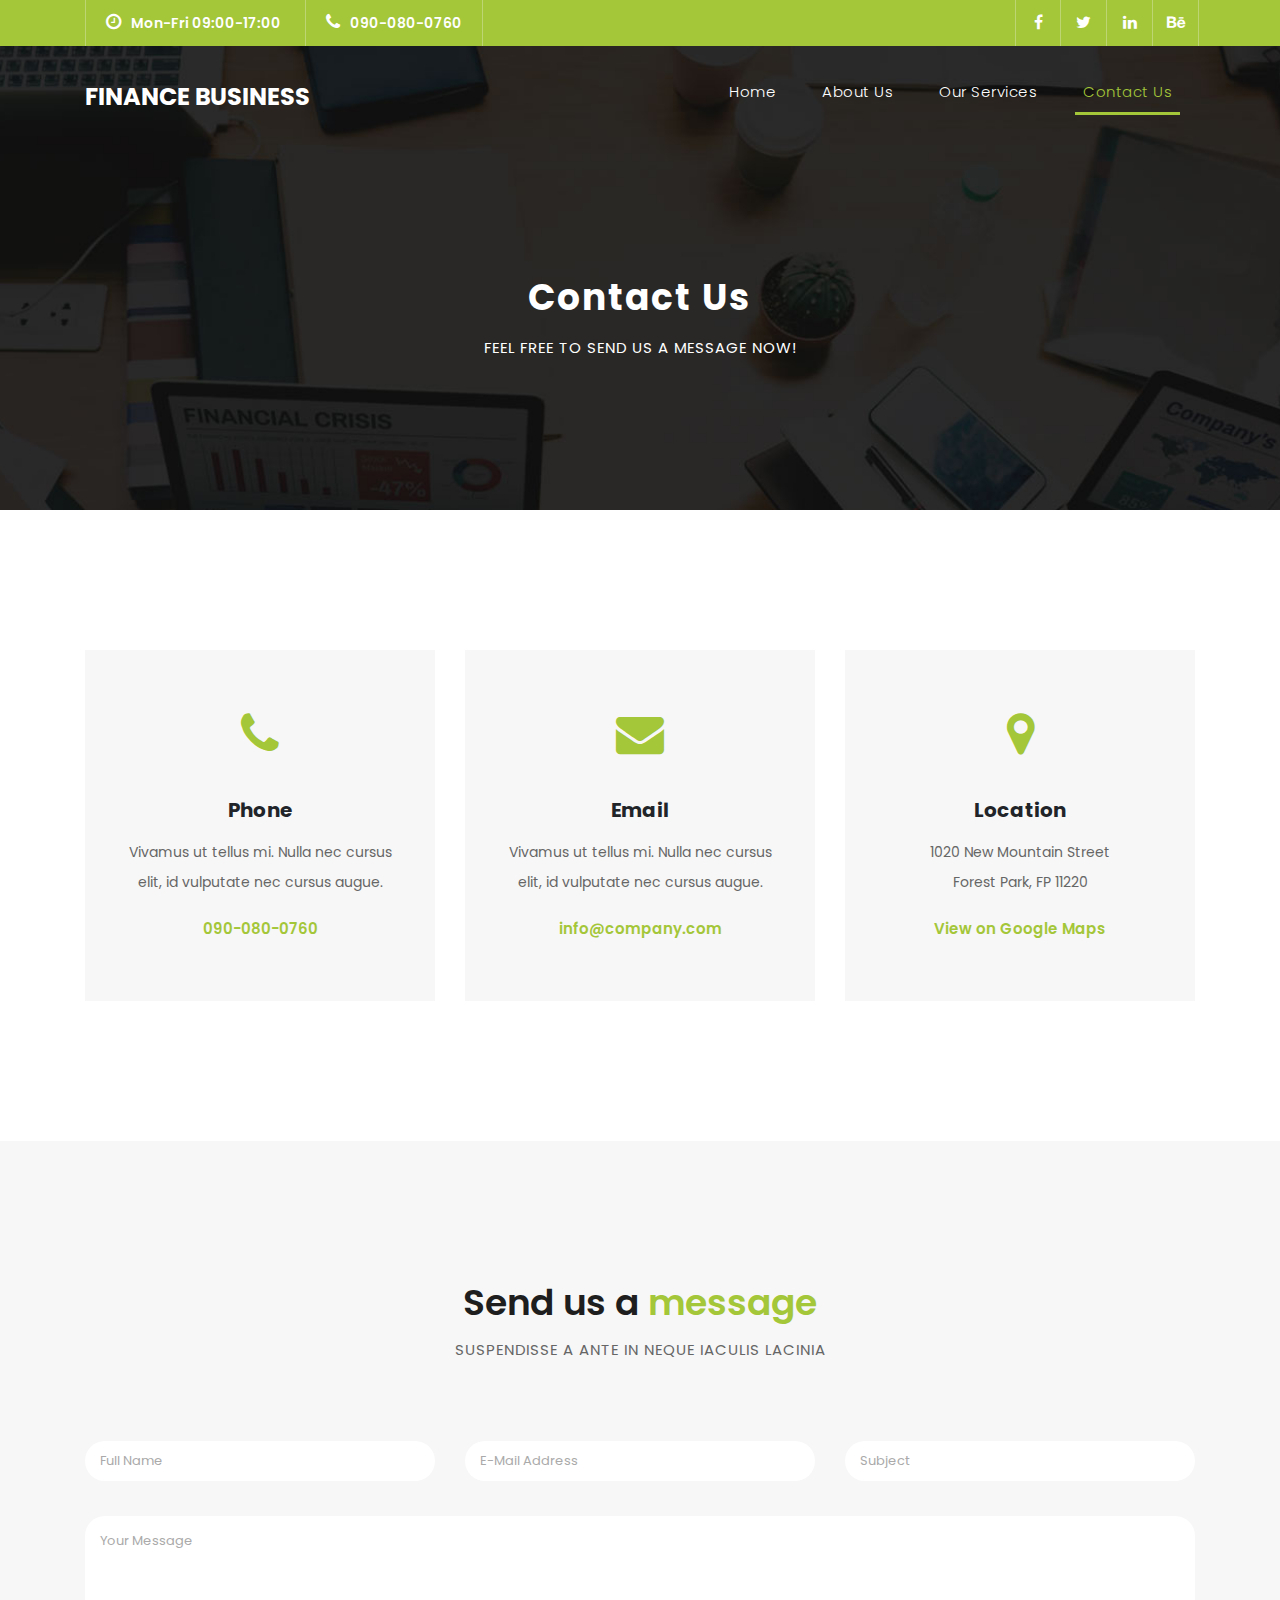
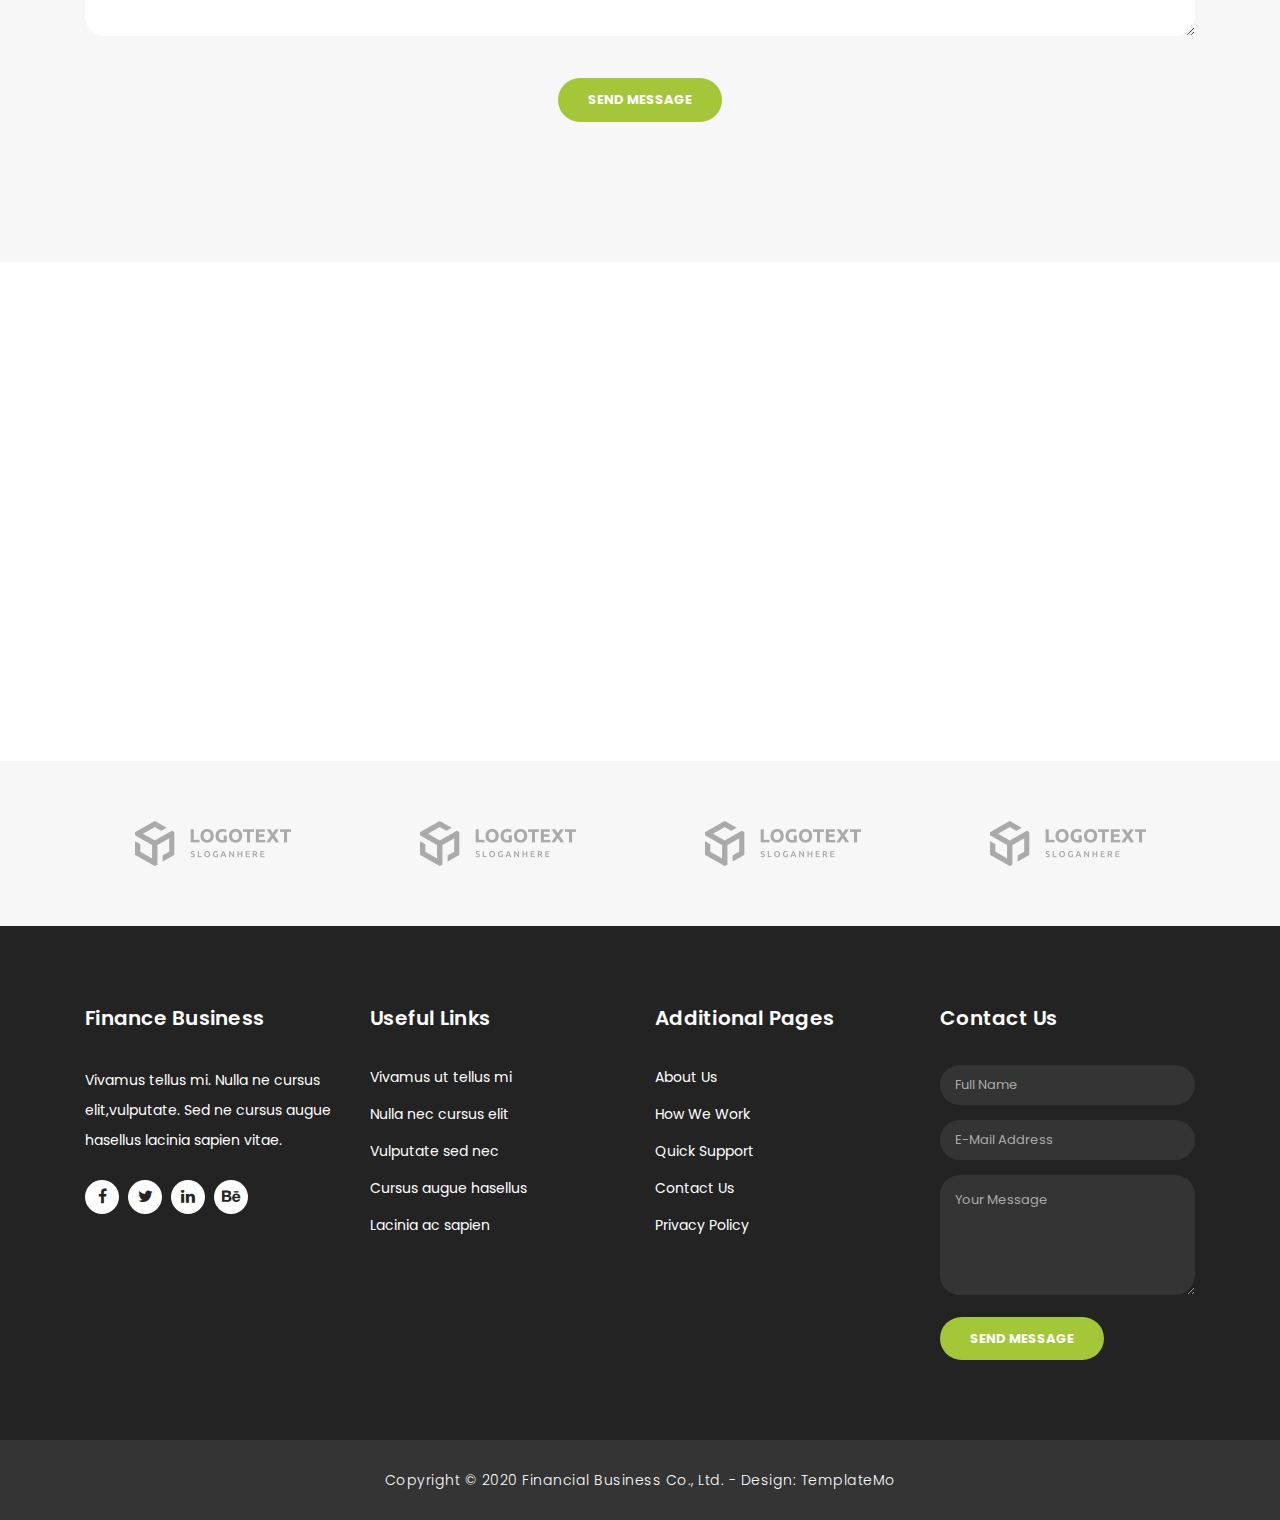
<file: contact.html>
<!DOCTYPE html>
<html lang="en">

  <head>

    <meta charset="utf-8">
    <meta name="viewport" content="width=device-width, initial-scale=1, shrink-to-fit=no">
    <meta name="description" content="">
    <meta name="author" content="TemplateMo">
    <link href="https://fonts.googleapis.com/css?family=Poppins:100,200,300,400,500,600,700,800,900&display=swap" rel="stylesheet">

    <title>Finance Business - Contact Page</title>

    <!-- Bootstrap core CSS -->
    <link href="vendor/bootstrap/css/bootstrap.min.css" rel="stylesheet">

    <!-- Additional CSS Files -->
    <link rel="stylesheet" href="assets/css/fontawesome.css">
    <link rel="stylesheet" href="assets/css/templatemo-finance-business.css">
    <link rel="stylesheet" href="assets/css/owl.css">
<!--

Finance Business TemplateMo

https://templatemo.com/tm-545-finance-business

-->
  </head>

  <body>

    <!-- ***** Preloader Start ***** -->
    <div id="preloader">
        <div class="jumper">
            <div></div>
            <div></div>
            <div></div>
        </div>
    </div>  
    <!-- ***** Preloader End ***** -->

    <!-- Header -->
    <div class="sub-header">
      <div class="container">
        <div class="row">
          <div class="col-md-8 col-xs-12">
            <ul class="left-info">
              <li><a href="#"><i class="fa fa-clock-o"></i>Mon-Fri 09:00-17:00</a></li>
              <li><a href="#"><i class="fa fa-phone"></i>090-080-0760</a></li>
            </ul>
          </div>
          <div class="col-md-4">
            <ul class="right-icons">
              <li><a href="#"><i class="fa fa-facebook"></i></a></li>
              <li><a href="#"><i class="fa fa-twitter"></i></a></li>
              <li><a href="#"><i class="fa fa-linkedin"></i></a></li>
              <li><a href="#"><i class="fa fa-behance"></i></a></li>
            </ul>
          </div>
        </div>
      </div>
    </div>
    
    <header class="">
      <nav class="navbar navbar-expand-lg">
        <div class="container">
          <a class="navbar-brand" href="index.html"><h2>Finance Business</h2></a>
          <button class="navbar-toggler" type="button" data-toggle="collapse" data-target="#navbarResponsive" aria-controls="navbarResponsive" aria-expanded="false" aria-label="Toggle navigation">
            <span class="navbar-toggler-icon"></span>
          </button>
          <div class="collapse navbar-collapse" id="navbarResponsive">
            <ul class="navbar-nav ml-auto">
              <li class="nav-item">
                <a class="nav-link" href="index.html">Home
                  <span class="sr-only">(current)</span>
                </a>
              </li>
              <li class="nav-item">
                <a class="nav-link" href="about.html">About Us</a>
              </li>
              <li class="nav-item">
                <a class="nav-link" href="services.html">Our Services</a>
              </li>
              <li class="nav-item active">
                <a class="nav-link" href="contact.html">Contact Us</a>
              </li>
            </ul>
          </div>
        </div>
      </nav>
    </header>

    <!-- Page Content -->
    <div class="page-heading header-text">
      <div class="container">
        <div class="row">
          <div class="col-md-12">
            <h1>Contact Us</h1>
            <span>feel free to send us a message now!</span>
          </div>
        </div>
      </div>
    </div>

    <div class="contact-information">
      <div class="container">
        <div class="row">
          <div class="col-md-4">
            <div class="contact-item">
              <i class="fa fa-phone"></i>
              <h4>Phone</h4>
              <p>Vivamus ut tellus mi. Nulla nec cursus elit, id vulputate nec cursus augue.</p>
              <a href="#">090-080-0760</a>
            </div>
          </div>
          <div class="col-md-4">
            <div class="contact-item">
              <i class="fa fa-envelope"></i>
              <h4>Email</h4>
              <p>Vivamus ut tellus mi. Nulla nec cursus elit, id vulputate nec cursus augue.</p>
              <a href="#">info@company.com</a>
            </div>
          </div>
          <div class="col-md-4">
            <div class="contact-item">
              <i class="fa fa-map-marker"></i>
              <h4>Location</h4>
              <p>1020 New Mountain Street<br>Forest Park, FP 11220</p>
              <a href="#">View on Google Maps</a>
            </div>
          </div>
        </div>
      </div>
    </div>

    <div class="callback-form contact-us">
      <div class="container">
        <div class="row">
          <div class="col-md-12">
            <div class="section-heading">
              <h2>Send us a <em>message</em></h2>
              <span>Suspendisse a ante in neque iaculis lacinia</span>
            </div>
          </div>
          <div class="col-md-12">
            <div class="contact-form">
              <form id="contact" action="" method="get">
                <div class="row">
                  <div class="col-lg-4 col-md-12 col-sm-12">
                    <fieldset>
                      <input name="name" type="text" class="form-control" id="name" placeholder="Full Name" required="">
                    </fieldset>
                  </div>
                  <div class="col-lg-4 col-md-12 col-sm-12">
                    <fieldset>
                      <input name="email" type="text" class="form-control" id="email" pattern="[^ @]*@[^ @]*" placeholder="E-Mail Address" required="">
                    </fieldset>
                  </div>
                  <div class="col-lg-4 col-md-12 col-sm-12">
                    <fieldset>
                      <input name="subject" type="text" class="form-control" id="subject" placeholder="Subject" required="">
                    </fieldset>
                  </div>
                  <div class="col-lg-12">
                    <fieldset>
                      <textarea name="message" rows="6" class="form-control" id="message" placeholder="Your Message" required=""></textarea>
                    </fieldset>
                  </div>
                  <div class="col-lg-12">
                    <fieldset>
                      <button type="submit" id="form-submit" class="filled-button">Send Message</button>
                    </fieldset>
                  </div>
                </div>
              </form>
            </div>
          </div>
        </div>
      </div>
    </div>

    <div id="map">
<!-- How to change your own map point
	1. Go to Google Maps
	2. Click on your location point
	3. Click "Share" and choose "Embed map" tab
	4. Copy only URL and paste it within the src="" field below
-->
      <iframe src="https://maps.google.com/maps?q=Av.+Lúcio+Costa,+Rio+de+Janeiro+-+RJ,+Brazil&t=&z=13&ie=UTF8&iwloc=&output=embed" width="100%" height="500px" frameborder="0" style="border:0" allowfullscreen></iframe>
    </div>

    <div class="partners contact-partners">
      <div class="container">
        <div class="row">
          <div class="col-md-12">
            <div class="owl-partners owl-carousel">
              <div class="partner-item">
                <img src="assets/images/client-01.png" alt="">
              </div>
            </div>
          </div>
        </div>
      </div>
    </div>


    <!-- Footer Starts Here -->
    <footer>
      <div class="container">
        <div class="row">
          <div class="col-md-3 footer-item">
            <h4>Finance Business</h4>
            <p>Vivamus tellus mi. Nulla ne cursus elit,vulputate. Sed ne cursus augue hasellus lacinia sapien vitae.</p>
            <ul class="social-icons">
              <li><a rel="nofollow" href="https://fb.com/templatemo" target="_blank"><i class="fa fa-facebook"></i></a></li>
              <li><a href="#"><i class="fa fa-twitter"></i></a></li>
              <li><a href="#"><i class="fa fa-linkedin"></i></a></li>
              <li><a href="#"><i class="fa fa-behance"></i></a></li>
            </ul>
          </div>
          <div class="col-md-3 footer-item">
            <h4>Useful Links</h4>
            <ul class="menu-list">
              <li><a href="#">Vivamus ut tellus mi</a></li>
              <li><a href="#">Nulla nec cursus elit</a></li>
              <li><a href="#">Vulputate sed nec</a></li>
              <li><a href="#">Cursus augue hasellus</a></li>
              <li><a href="#">Lacinia ac sapien</a></li>
            </ul>
          </div>
          <div class="col-md-3 footer-item">
            <h4>Additional Pages</h4>
            <ul class="menu-list">
              <li><a href="#">About Us</a></li>
              <li><a href="#">How We Work</a></li>
              <li><a href="#">Quick Support</a></li>
              <li><a href="#">Contact Us</a></li>
              <li><a href="#">Privacy Policy</a></li>
            </ul>
          </div>
          <div class="col-md-3 footer-item last-item">
            <h4>Contact Us</h4>
            <div class="contact-form">
              <form id="contact footer-contact" action="" method="post">
                <div class="row">
                  <div class="col-lg-12 col-md-12 col-sm-12">
                    <fieldset>
                      <input name="name" type="text" class="form-control" id="name" placeholder="Full Name" required="">
                    </fieldset>
                  </div>
                  <div class="col-lg-12 col-md-12 col-sm-12">
                    <fieldset>
                      <input name="email" type="text" class="form-control" id="email" pattern="[^ @]*@[^ @]*" placeholder="E-Mail Address" required="">
                    </fieldset>
                  </div>
                  <div class="col-lg-12">
                    <fieldset>
                      <textarea name="message" rows="6" class="form-control" id="message" placeholder="Your Message" required=""></textarea>
                    </fieldset>
                  </div>
                  <div class="col-lg-12">
                    <fieldset>
                      <button type="submit" id="form-submit" class="filled-button">Send Message</button>
                    </fieldset>
                  </div>
                </div>
              </form>
            </div>
          </div>
        </div>
      </div>
    </footer>
    
    <div class="sub-footer">
      <div class="container">
        <div class="row">
          <div class="col-md-12">
            <p>Copyright &copy; 2020 Financial Business Co., Ltd.
            
            - Design: <a rel="nofollow noopener" href="https://templatemo.com" target="_blank">TemplateMo</a></p>
          </div>
        </div>
      </div>
    </div>

    <!-- Bootstrap core JavaScript -->
    <script src="vendor/jquery/jquery.min.js"></script>
    <script src="vendor/bootstrap/js/bootstrap.bundle.min.js"></script>

    <!-- Additional Scripts -->
    <script src="assets/js/custom.js"></script>
    <script src="assets/js/owl.js"></script>
    <script src="assets/js/slick.js"></script>
    <script src="assets/js/accordions.js"></script>

    <script language = "text/Javascript"> 
      cleared[0] = cleared[1] = cleared[2] = 0; //set a cleared flag for each field
      function clearField(t){                   //declaring the array outside of the
      if(! cleared[t.id]){                      // function makes it static and global
          cleared[t.id] = 1;  // you could use true and false, but that's more typing
          t.value='';         // with more chance of typos
          t.style.color='#fff';
          }
      }
    </script>

  </body>
</html>
</file>
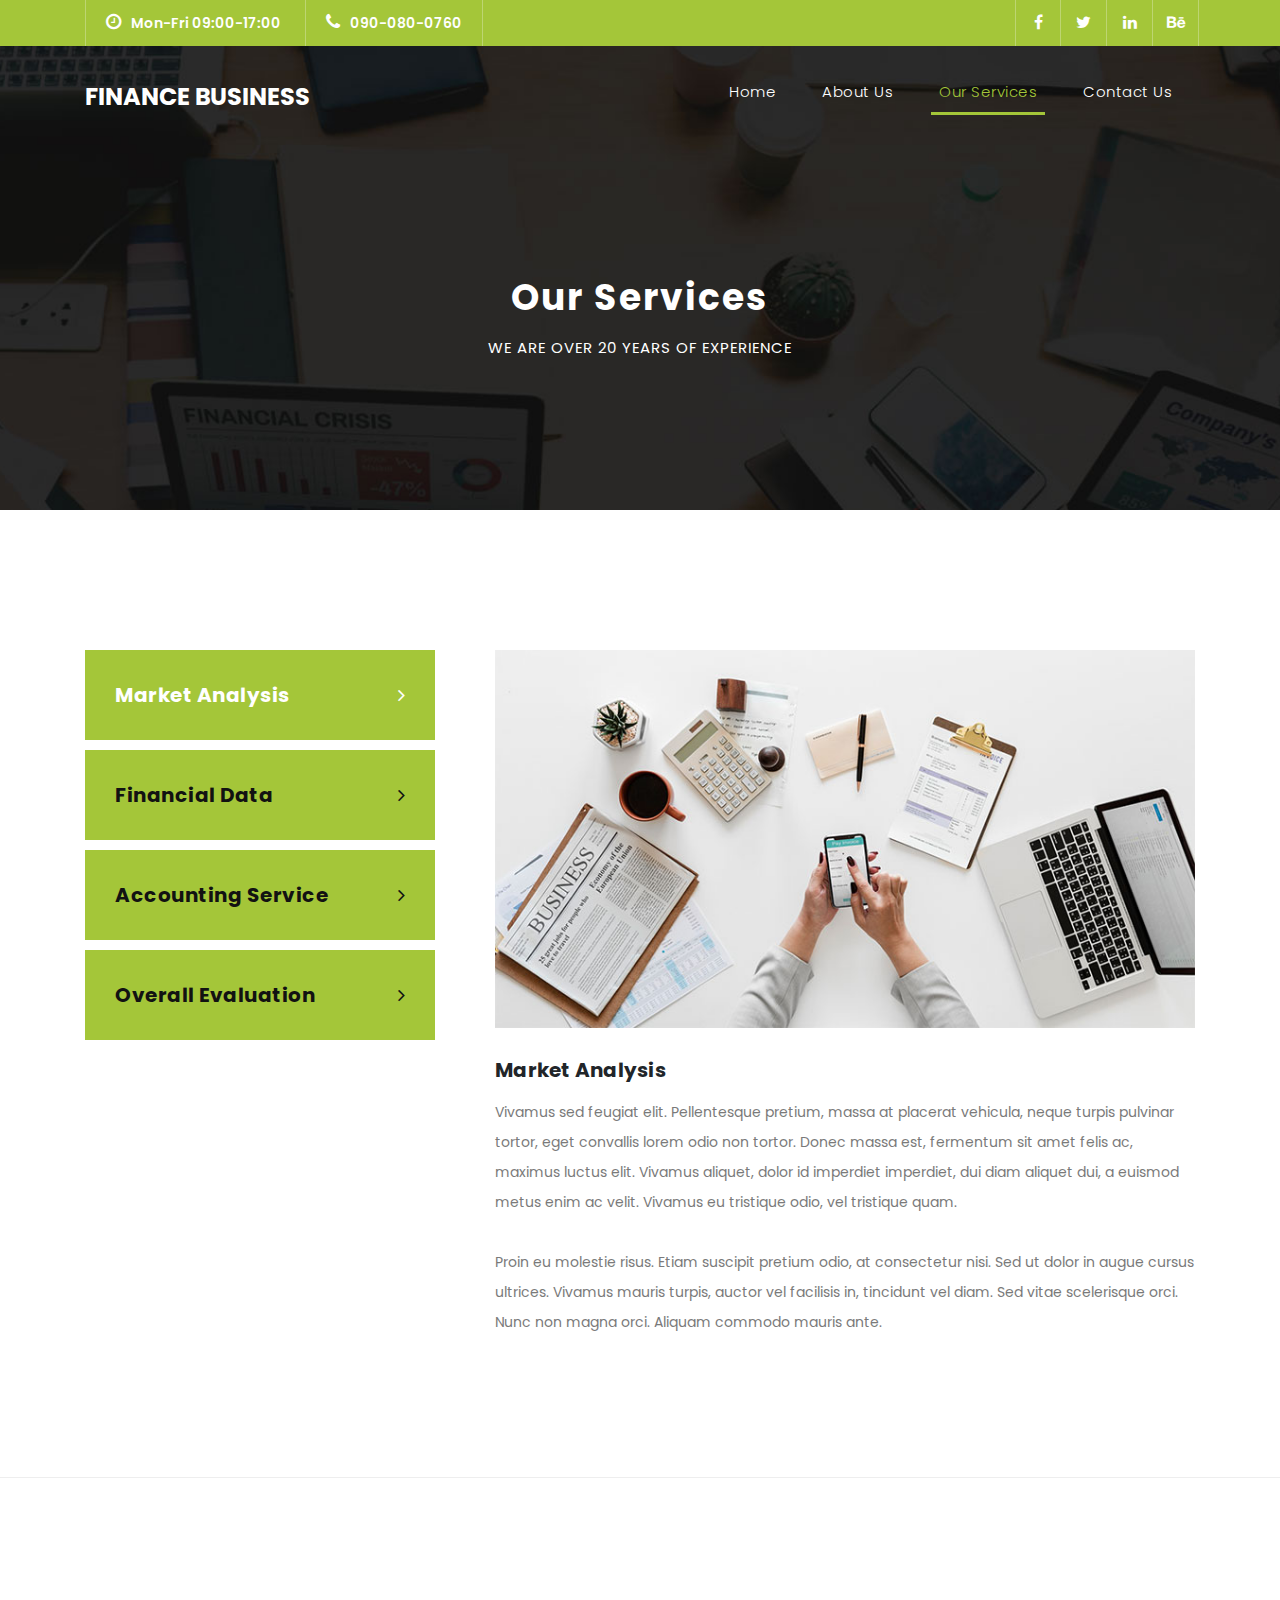
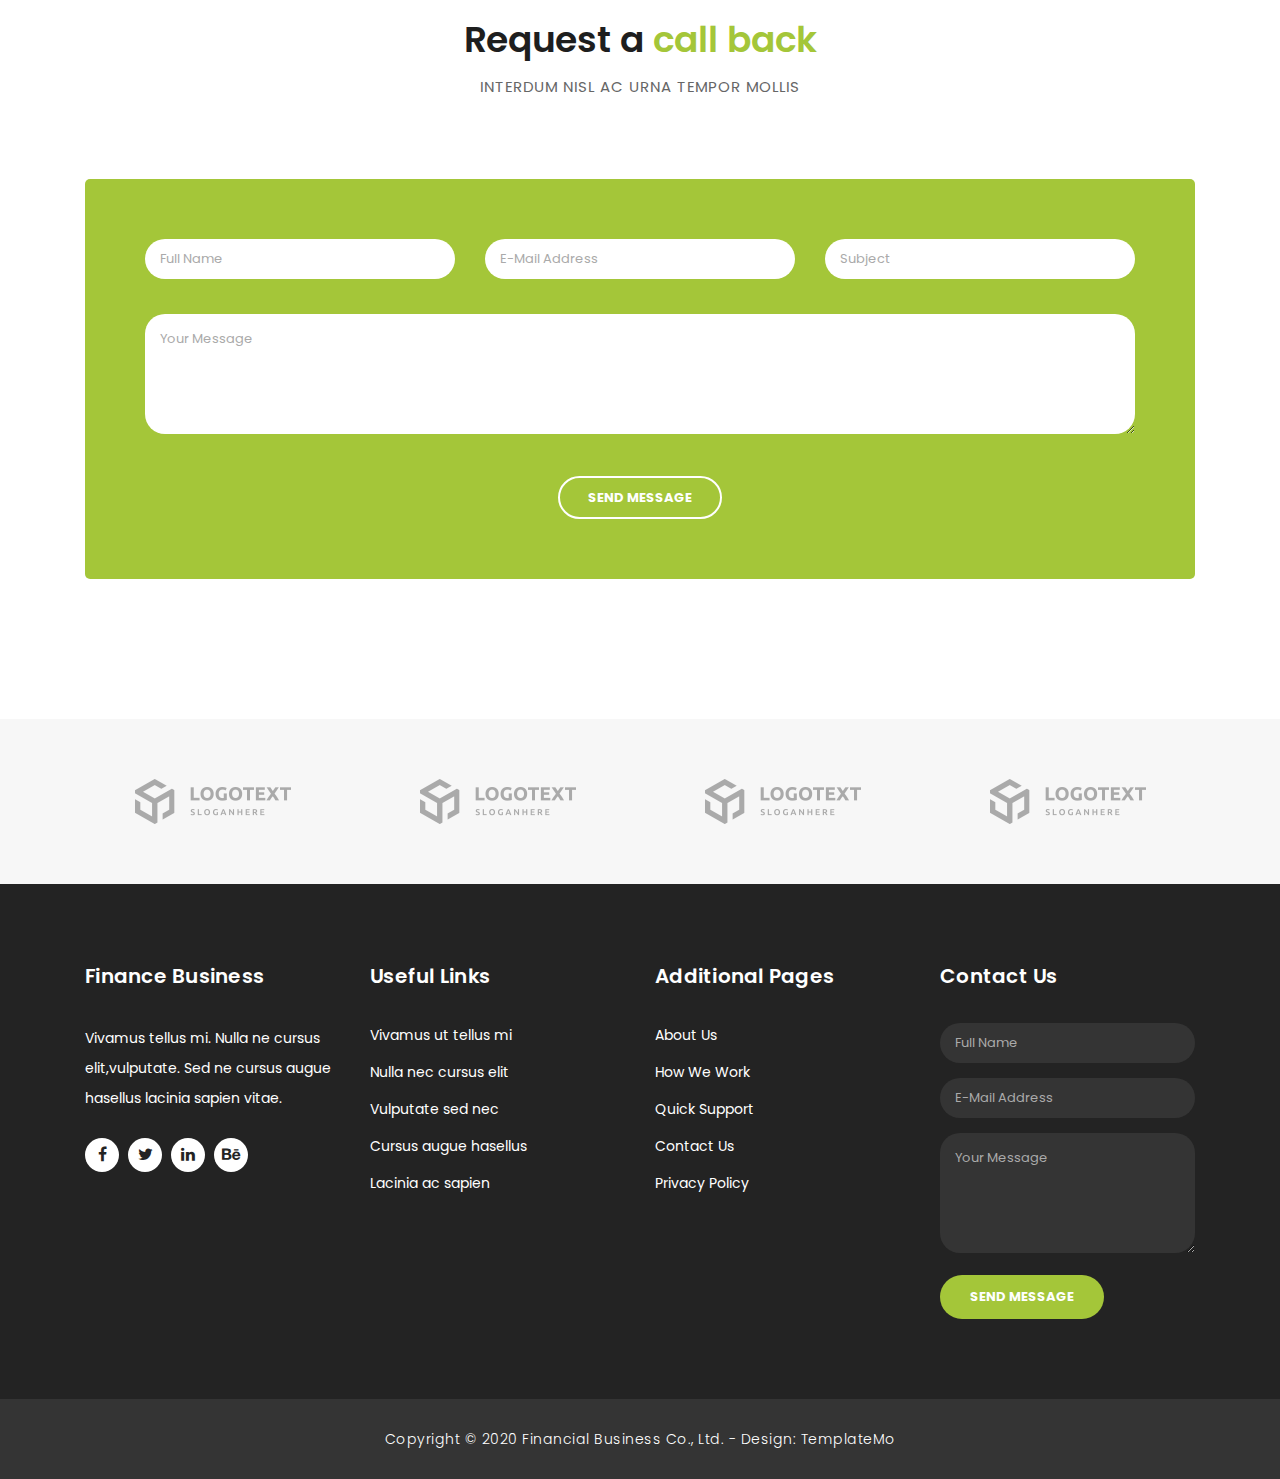
<file: services.html>
<!DOCTYPE html>
<html lang="en">

  <head>

    <meta charset="utf-8">
    <meta name="viewport" content="width=device-width, initial-scale=1, shrink-to-fit=no">
    <meta name="description" content="">
    <meta name="author" content="TemplateMo">
    <link href="https://fonts.googleapis.com/css?family=Poppins:100,200,300,400,500,600,700,800,900&display=swap" rel="stylesheet">

    <title>Finance Business - Services</title>

    <!-- Bootstrap core CSS -->
    <link href="vendor/bootstrap/css/bootstrap.min.css" rel="stylesheet">

    <!-- Additional CSS Files -->
    <link rel="stylesheet" href="assets/css/fontawesome.css">
    <link rel="stylesheet" href="assets/css/templatemo-finance-business.css">
    <link rel="stylesheet" href="assets/css/owl.css">
<!--

Finance Business TemplateMo

https://templatemo.com/tm-545-finance-business

-->
  </head>

  <body>

    <!-- ***** Preloader Start ***** -->
    <div id="preloader">
        <div class="jumper">
            <div></div>
            <div></div>
            <div></div>
        </div>
    </div>  
    <!-- ***** Preloader End ***** -->

    <!-- Header -->
    <div class="sub-header">
      <div class="container">
        <div class="row">
          <div class="col-md-8 col-xs-12">
            <ul class="left-info">
              <li><a href="#"><i class="fa fa-clock-o"></i>Mon-Fri 09:00-17:00</a></li>
              <li><a href="#"><i class="fa fa-phone"></i>090-080-0760</a></li>
            </ul>
          </div>
          <div class="col-md-4">
            <ul class="right-icons">
              <li><a href="#"><i class="fa fa-facebook"></i></a></li>
              <li><a href="#"><i class="fa fa-twitter"></i></a></li>
              <li><a href="#"><i class="fa fa-linkedin"></i></a></li>
              <li><a href="#"><i class="fa fa-behance"></i></a></li>
            </ul>
          </div>
        </div>
      </div>
    </div>
    
    <header class="">
      <nav class="navbar navbar-expand-lg">
        <div class="container">
          <a class="navbar-brand" href="index.html"><h2>Finance Business</h2></a>
          <button class="navbar-toggler" type="button" data-toggle="collapse" data-target="#navbarResponsive" aria-controls="navbarResponsive" aria-expanded="false" aria-label="Toggle navigation">
            <span class="navbar-toggler-icon"></span>
          </button>
          <div class="collapse navbar-collapse" id="navbarResponsive">
            <ul class="navbar-nav ml-auto">
              <li class="nav-item">
                <a class="nav-link" href="index.html">Home
                  <span class="sr-only">(current)</span>
                </a>
              </li>
              <li class="nav-item">
                <a class="nav-link" href="about.html">About Us</a>
              </li>
              <li class="nav-item active">
                <a class="nav-link" href="services.html">Our Services</a>
              </li>
              <li class="nav-item">
                <a class="nav-link" href="contact.html">Contact Us</a>
              </li>
            </ul>
          </div>
        </div>
      </nav>
    </header>

    <!-- Page Content -->
    <div class="page-heading header-text">
      <div class="container">
        <div class="row">
          <div class="col-md-12">
            <h1>Our Services</h1>
            <span>We are over 20 years of experience</span>
          </div>
        </div>
      </div>
    </div>

    <div class="single-services">
      <div class="container">
        <div class="row" id="tabs">
          <div class="col-md-4">
            <ul>
              <li><a href='#tabs-1'>Market Analysis <i class="fa fa-angle-right"></i></a></li>
              <li><a href='#tabs-2'>Financial Data <i class="fa fa-angle-right"></i></a></li>
              <li><a href='#tabs-3'>Accounting Service <i class="fa fa-angle-right"></i></a></li>
              <li><a href='#tabs-4'>Overall Evaluation <i class="fa fa-angle-right"></i></a></li>
            </ul>
          </div>
          <div class="col-md-8">
            <section class='tabs-content'>
              <article id='tabs-1'>
                <img src="assets/images/single_service_01.jpg" alt="">
                <h4>Market Analysis</h4>
                <p>Vivamus sed feugiat elit. Pellentesque pretium, massa at placerat vehicula, neque turpis pulvinar tortor, eget convallis lorem odio non tortor. Donec massa est, fermentum sit amet felis ac, maximus luctus elit. Vivamus aliquet, dolor id imperdiet imperdiet, dui diam aliquet dui, a euismod metus enim ac velit. Vivamus eu tristique odio, vel tristique quam.
                <br><br>Proin eu molestie risus. Etiam suscipit pretium odio, at consectetur nisi. Sed ut dolor in augue cursus ultrices. Vivamus mauris turpis, auctor vel facilisis in, tincidunt vel diam. Sed vitae scelerisque orci. Nunc non magna orci. Aliquam commodo mauris ante.</p>
              </article>
              <article id='tabs-2'>
                <img src="assets/images/single_service_02.jpg" alt="">
                <h4>Financial Data</h4>
                <p>Sed ut dolor in augue cursus ultrices. Vivamus mauris turpis, auctor vel facilisis in, tincidunt vel diam. Sed vitae scelerisque orci. Nunc non magna orci. Aliquam commodo mauris ante, quis posuere nibh vestibulum sit amet
                <br><br>Pellentesque pretium, massa at placerat vehicula, neque turpis pulvinar tortor, eget convallis lorem odio non tortor. Donec massa est, fermentum sit amet felis ac, maximus luctus elit. Vivamus aliquet, dolor id imperdiet imperdiet, dui diam aliquet dui, a euismod metus enim ac velit. Vivamus eu tristique odio, vel tristique quam.</p>
              </article>
              <article id='tabs-3'>
                <img src="assets/images/single_service_03.jpg" alt="">
                <h4>Accounting Service</h4>
                <p>Mauris lobortis quam id dictum dignissim. Donec pellentesque erat dolor, cursus dapibus turpis hendrerit quis. Suspendisse at suscipit arcu. Nulla sed erat lectus. Nulla facilisi. In sit amet neque sapien. Donec scelerisque mi at gravida efficitur. Nunc lacinia a est eu malesuada. Curabitur eleifend elit sapien, sed pulvinar orci luctus eget. 
                <br><br>Class aptent taciti sociosqu ad litora torquent per conubia nostra, per inceptos himenaeos. Nunc vel ultrices nulla, ac tincidunt eros. Aenean quis tellus velit. Praesent pretium justo non auctor condimentum.</p>
              </article>
              <article id='tabs-4'>
                <img src="assets/images/single_service_04.jpg" alt="">
                <h4>Overall Evaluation</h4>
                <p>Integer vehicula sapien quis dolor efficitur, eget molestie eros tempus. Curabitur sollicitudin, tortor at suscipit volutpat, nisi arcu aliquet dui, vitae semper sem turpis quis libero. Quisque vulputate lacinia nisl ac lobortis. Ut ultricies maximus turpis, in sollicitudin ligula posuere vel. 
                <br><br>Donec finibus maximus neque, vitae egestas quam imperdiet nec. Proin nec mauris eu tortor consectetur tristique. Etiam suscipit ante a odio consequat, in ornare lacus suscipit. Cras ac libero massa. Quisque rhoncus velit feugiat vulputate mollis. Donec nisl eros, malesuada sed nisi id, condimentum condimentum quam.</p>
              </article>
            </section>
          </div>
        </div>
      </div>
    </div>

    <div class="callback-form callback-services">
      <div class="container">
        <div class="row">
          <div class="col-md-12">
            <div class="section-heading">
              <h2>Request a <em>call back</em></h2>
              <span>interdum nisl ac urna tempor mollis</span>
            </div>
          </div>
          <div class="col-md-12">
            <div class="contact-form">
              <form id="contact" action="" method="post">
                <div class="row">
                  <div class="col-lg-4 col-md-12 col-sm-12">
                    <fieldset>
                      <input name="name" type="text" class="form-control" id="name" placeholder="Full Name" required="">
                    </fieldset>
                  </div>
                  <div class="col-lg-4 col-md-12 col-sm-12">
                    <fieldset>
                      <input name="email" type="text" class="form-control" id="email" pattern="[^ @]*@[^ @]*" placeholder="E-Mail Address" required="">
                    </fieldset>
                  </div>
                  <div class="col-lg-4 col-md-12 col-sm-12">
                    <fieldset>
                      <input name="subject" type="text" class="form-control" id="subject" placeholder="Subject" required="">
                    </fieldset>
                  </div>
                  <div class="col-lg-12">
                    <fieldset>
                      <textarea name="message" rows="6" class="form-control" id="message" placeholder="Your Message" required=""></textarea>
                    </fieldset>
                  </div>
                  <div class="col-lg-12">
                    <fieldset>
                      <button type="submit" id="form-submit" class="border-button">Send Message</button>
                    </fieldset>
                  </div>
                </div>
              </form>
            </div>
          </div>
        </div>
      </div>
    </div>

    <div class="partners">
      <div class="container">
        <div class="row">
          <div class="col-md-12">
            <div class="owl-partners owl-carousel">
              <div class="partner-item">
                <img src="assets/images/client-01.png" alt="">
              </div>
            </div>
          </div>
        </div>
      </div>
    </div>


    <!-- Footer Starts Here -->
    <footer>
      <div class="container">
        <div class="row">
          <div class="col-md-3 footer-item">
            <h4>Finance Business</h4>
            <p>Vivamus tellus mi. Nulla ne cursus elit,vulputate. Sed ne cursus augue hasellus lacinia sapien vitae.</p>
            <ul class="social-icons">
              <li><a rel="nofollow" href="https://fb.com/templatemo" target="_blank"><i class="fa fa-facebook"></i></a></li>
              <li><a href="#"><i class="fa fa-twitter"></i></a></li>
              <li><a href="#"><i class="fa fa-linkedin"></i></a></li>
              <li><a href="#"><i class="fa fa-behance"></i></a></li>
            </ul>
          </div>
          <div class="col-md-3 footer-item">
            <h4>Useful Links</h4>
            <ul class="menu-list">
              <li><a href="#">Vivamus ut tellus mi</a></li>
              <li><a href="#">Nulla nec cursus elit</a></li>
              <li><a href="#">Vulputate sed nec</a></li>
              <li><a href="#">Cursus augue hasellus</a></li>
              <li><a href="#">Lacinia ac sapien</a></li>
            </ul>
          </div>
          <div class="col-md-3 footer-item">
            <h4>Additional Pages</h4>
            <ul class="menu-list">
              <li><a href="#">About Us</a></li>
              <li><a href="#">How We Work</a></li>
              <li><a href="#">Quick Support</a></li>
              <li><a href="#">Contact Us</a></li>
              <li><a href="#">Privacy Policy</a></li>
            </ul>
          </div>
          <div class="col-md-3 footer-item last-item">
            <h4>Contact Us</h4>
            <div class="contact-form">
              <form id="contact footer-contact" action="" method="post">
                <div class="row">
                  <div class="col-lg-12 col-md-12 col-sm-12">
                    <fieldset>
                      <input name="name" type="text" class="form-control" id="name" placeholder="Full Name" required="">
                    </fieldset>
                  </div>
                  <div class="col-lg-12 col-md-12 col-sm-12">
                    <fieldset>
                      <input name="email" type="text" class="form-control" id="email" pattern="[^ @]*@[^ @]*" placeholder="E-Mail Address" required="">
                    </fieldset>
                  </div>
                  <div class="col-lg-12">
                    <fieldset>
                      <textarea name="message" rows="6" class="form-control" id="message" placeholder="Your Message" required=""></textarea>
                    </fieldset>
                  </div>
                  <div class="col-lg-12">
                    <fieldset>
                      <button type="submit" id="form-submit" class="filled-button">Send Message</button>
                    </fieldset>
                  </div>
                </div>
              </form>
            </div>
          </div>
        </div>
      </div>
    </footer>
    
    <div class="sub-footer">
      <div class="container">
        <div class="row">
          <div class="col-md-12">
            <p>Copyright &copy; 2020 Financial Business Co., Ltd.
            
            - Design: <a rel="nofollow noopener" href="https://templatemo.com" target="_blank">TemplateMo</a></p>
          </div>
        </div>
      </div>
    </div>

    <!-- Bootstrap core JavaScript -->
    <script src="vendor/jquery/jquery.min.js"></script>
    <script src="vendor/bootstrap/js/bootstrap.bundle.min.js"></script>

    <!-- Additional Scripts -->
    <script src="assets/js/custom.js"></script>
    <script src="assets/js/owl.js"></script>
    <script src="assets/js/slick.js"></script>
    <script src="assets/js/accordions.js"></script>

    <script language = "text/Javascript"> 
      cleared[0] = cleared[1] = cleared[2] = 0; //set a cleared flag for each field
      function clearField(t){                   //declaring the array outside of the
      if(! cleared[t.id]){                      // function makes it static and global
          cleared[t.id] = 1;  // you could use true and false, but that's more typing
          t.value='';         // with more chance of typos
          t.style.color='#fff';
          }
      }
    </script>

  </body>
</html>
</file>
<file: assets/css/templatemo-finance-business.css>
body {
  font-family: 'Poppins', sans-serif;
  overflow-x: hidden;
  text-rendering: optimizeLegibility;
  -webkit-font-smoothing: antialiased;
  -moz-osx-font-smoothing: grayscale;
}
p {
	margin-bottom: 0px;
	font-size: 14px;
	color: #666666;
	line-height: 30px;
}
a {
	text-decoration: none!important;
}
ul {
	padding: 0;
	margin: 0;
	list-style: none;
}

h1,h2,h3,h4,h5,h6 {
	margin: 0px;
}

a.filled-button {
	background-color: #a4c639;
	color: #fff;
	font-size: 13px;
	text-transform: uppercase;
	font-weight: 700;
	padding: 12px 30px;
	border-radius: 30px;
	display: inline-block;
	transition: all 0.3s;
}

a.filled-button:hover {
	background-color: #fff;
	color: #a4c639;
}

a.border-button {
	background-color: transparent;
	color: #fff;
	border: 2px solid #fff;
	font-size: 13px;
	text-transform: uppercase;
	font-weight: 700;
	padding: 10px 28px;
	border-radius: 30px;
	display: inline-block;
	transition: all 0.3s;
}

a.border-button:hover {
	background-color: #fff;
	color: #a4c639;
}

.section-heading {
	text-align: center;
	margin-bottom: 80px;
}

.section-heading h2 {
	font-size: 36px;
	font-weight: 600;
	color: #1e1e1e;
}

.section-heading em {
	font-style: normal;
	color: #a4c639;
}

.section-heading span {
	display: block;
	margin-top: 15px;
	text-transform: uppercase;
	font-size: 15px;
	color: #666;
	letter-spacing: 1px;
}

#preloader {
  overflow: hidden;
  background: #a4c639;
  left: 0;
  right: 0;
  top: 0;
  bottom: 0;
  position: fixed;
  z-index: 9999999;
  color: #fff;
}

#preloader .jumper {
  left: 0;
  top: 0;
  right: 0;
  bottom: 0;
  display: block;
  position: absolute;
  margin: auto;
  width: 50px;
  height: 50px;
}

#preloader .jumper > div {
  background-color: #fff;
  width: 10px;
  height: 10px;
  border-radius: 100%;
  -webkit-animation-fill-mode: both;
  animation-fill-mode: both;
  position: absolute;
  opacity: 0;
  width: 50px;
  height: 50px;
  -webkit-animation: jumper 1s 0s linear infinite;
  animation: jumper 1s 0s linear infinite;
}

#preloader .jumper > div:nth-child(2) {
  -webkit-animation-delay: 0.33333s;
  animation-delay: 0.33333s;
}

#preloader .jumper > div:nth-child(3) {
  -webkit-animation-delay: 0.66666s;
  animation-delay: 0.66666s;
}

@-webkit-keyframes jumper {
  0% {
    opacity: 0;
    -webkit-transform: scale(0);
    transform: scale(0);
  }
  5% {
    opacity: 1;
  }
  100% {
    -webkit-transform: scale(1);
    transform: scale(1);
    opacity: 0;
  }
}

@keyframes jumper {
  0% {
    opacity: 0;
    -webkit-transform: scale(0);
    transform: scale(0);
  }
  5% {
    opacity: 1;
  }
  100% {
    opacity: 0;
  }
}

/* Sub Header Style */

.sub-header {
	background-color: #a4c639;
	height: 46px;
	line-height: 46px;
}

.sub-header ul li {
	display: inline-block;
}

.sub-header ul.left-info li {
	border-left: 1px solid rgba(250,250,250,0.3);
	padding: 0px 20px;
}

.sub-header ul.left-info li:last-child {
	border-right: 1px solid rgba(250,250,250,0.3);
}

.sub-header ul.left-info li i {
	margin-right: 10px;
	font-size: 18px;
}

.sub-header ul.left-info li a {
	color: #fff;
	font-size: 14px;
	font-weight: 600;
}

.sub-header ul.right-icons {
	float: right;
}

.sub-header ul.right-icons li {
	margin-right: -4px;
	width: 46px;
	display: inline-block;
	text-align: center;
	border-right: 1px solid rgba(250,250,250,0.3);
}

.sub-header ul.right-icons li:first-child {
	border-left: 1px solid rgba(250,250,250,0.3);
}

.sub-header ul.right-icons li a {
	color: #fff;
	transition: all 0.3s;
}

.sub-header ul.right-icons li a:hover {
	opacity: 0.75;
}



/* Header Style */
header {
	position: absolute;
	z-index: 99999;
	width: 100%;
	background-color: transparent!important;
	height: 80px;
	-webkit-transition: all 0.3s ease-in-out 0s;
    -moz-transition: all 0.3s ease-in-out 0s;
    -o-transition: all 0.3s ease-in-out 0s;
    transition: all 0.3s ease-in-out 0s;
}
header .navbar {
	padding: 20px 0px;
}
.background-header .navbar {
	padding: 10px 0px;
}
.background-header {
	top: 0;
	position: fixed;
	background-color: #fff!important;
	box-shadow: 0px 1px 10px rgba(0,0,0,0.1);
}
.background-header .navbar-brand h2 {
	color: #a4c639!important;
}
.background-header .navbar-nav a.nav-link {
	color: #1e1e1e!important;
}
.background-header .navbar-nav .nav-link:hover,
.background-header .navbar-nav .active>.nav-link,
.background-header .navbar-nav .nav-link.active,
.background-header .navbar-nav .nav-link.show,
.background-header .navbar-nav .show>.nav-link {
	color: #a4c639!important;
}
.navbar .navbar-brand {
	float: 	left;
	margin-top: 12px;
	outline: none;
}
.navbar .navbar-brand h2 {
	color: #fff;
	text-transform: uppercase;
	font-size: 24px;
	font-weight: 700;
	-webkit-transition: all .3s ease 0s;
    -moz-transition: all .3s ease 0s;
    -o-transition: all .3s ease 0s;
    transition: all .3s ease 0s;
}
.navbar .navbar-brand h2 em {
	font-style: normal;
	font-size: 16px;
}
#navbarResponsive {
	z-index: 999;
}
.navbar-collapse {
	text-align: center;
}
.navbar .navbar-nav .nav-item {
	margin: 0px 15px;
}
.navbar .navbar-nav a.nav-link {
	text-transform: capitalize;
	font-size: 15px;
	font-weight: 300;
	letter-spacing: 0.5px;
	color: #fff;
	transition: all 0.5s;
	margin-top: 5px;
}
.navbar .navbar-nav .nav-link:hover,
.navbar .navbar-nav .active>.nav-link,
.navbar .navbar-nav .nav-link.active,
.navbar .navbar-nav .nav-link.show,
.navbar .navbar-nav .show>.nav-link {
	color: #a4c639;
	border-bottom: 3px solid #a4c639;
}
.navbar .navbar-toggler-icon {
	background-image: none;
}
.navbar .navbar-toggler {
	border-color: #fff;
	background-color: #fff;	
	height: 36px;
	outline: none;
	border-radius: 0px;
	position: absolute;
	right: 30px;
	top: 20px;
}
.navbar .navbar-toggler-icon:after {
	content: '\f0c9';
	color: #a4c639;
	font-size: 18px;
	line-height: 26px;
	font-family: 'FontAwesome';
}



/* Banner Style */

.img-fill{
  width: 100%;
  display: block;
  overflow: hidden;
  position: relative;
  text-align: center
}

.img-fill img {
  min-height: 100%;
  min-width: 100%;
  position: relative;
  display: inline-block;
  max-width: none;
}

*,
*:before,
*:after {
  -webkit-box-sizing: border-box;
  box-sizing: border-box;
  -webkit-font-smoothing: antialiased;
  -moz-osx-font-smoothing: grayscale;
}

.Grid1k {
  padding: 0 15px;
  max-width: 1200px;
  margin: auto;
}

.blocks-box,
.slick-slider {
  margin: 0;
  padding: 0!important;
}

.slick-slide {
  float: left;
  padding: 0;
}

.Modern-Slider .item .img-fill {
	background-size: cover;
	background-position: center center;
	background-repeat: no-repeat;
	height:95vh;
}

.Modern-Slider .item-1 .img-fill {
	background-image: url(../images/slide_01.jpg);
}

.Modern-Slider .item-2 .img-fill {
	background-image: url(../images/slide_02.jpg);
}

.Modern-Slider .item-3 .img-fill {
	background-image: url(../images/slide_03.jpg);
}

.Modern-Slider .NextArrow{
  position:absolute;
  top:50%;
  right:30px;
  border:0 none;
  background-color: transparent;
  text-align:center;
  font-size: 36px;
  font-family: 'FontAwesome';
  color:#FFF;
  z-index:5;
  outline: none;
  cursor: pointer;
}

.Modern-Slider .NextArrow:before{
  content:'\f105';
}

.Modern-Slider .PrevArrow {
  position:absolute;
  top:50%;
  left:30px;
  border:0 none;
  background-color: transparent;
  text-align:center;
  font-size: 36px;
  font-family: 'FontAwesome';
  color:#FFF;
  z-index:5;
  outline: none;
  cursor: pointer;
}

.Modern-Slider .PrevArrow:before{
  content:'\f104';
}

ul.slick-dots {
  display: none!important;
}

.Modern-Slider .text-content {
	text-align: left;
  	width: 75%;
  	position: absolute;
  	top: 50%;
  	left: 50%;
  	transform: translate(-50%, -50%);
}

.Modern-Slider .item h6 {
  margin-bottom: 15px;
  font-size: 22px;
  text-transform: uppercase;
  font-weight: 700;
  letter-spacing: 1px;
  color:#a4c639;
  animation:fadeOutRight 1s both;
}

.Modern-Slider .item h4 {
  margin-bottom: 30px;
  text-transform: uppercase;
  font-size: 44px;
  font-weight: 700;
  letter-spacing: 2.5px;
  color:#FFF;
  overflow:hidden;
  animation:fadeOutLeft 1s both;
}

.Modern-Slider .item p {
	max-width: 570px;
	color: #fff;
	font-size: 15px;
	font-weight: 400;
	line-height: 30px;
	margin-bottom: 40px;
}

.Modern-Slider .item a {
  margin: 0 5px;
}

.Modern-Slider .item.slick-active h6{
  animation:fadeInDown 1s both 1s;
}

.Modern-Slider .item.slick-active h4{
  animation:fadeInLeft 1s both 1.5s;
}

.Modern-Slider .item.slick-active{
  animation:Slick-FastSwipeIn 1s both;
}

.Modern-Slider .buttons {
  position: relative;
}

.Modern-Slider {background:#000;}


/* ==== Slick Slider Css Ruls === */
.slick-slider{position:relative;display:block;-webkit-user-select:none;-moz-user-select:none;-ms-user-select:none;user-select:none;-webkit-touch-callout:none;-khtml-user-select:none;-ms-touch-action:pan-y;touch-action:pan-y;-webkit-tap-highlight-color:transparent}
.slick-list{position:relative;display:block;overflow:hidden;margin:0;padding:0}
.slick-list:focus{outline:none}.slick-list.dragging{cursor:hand}
.slick-slider .slick-track,.slick-slider .slick-list{-webkit-transform:translate3d(0,0,0);-ms-transform:translate3d(0,0,0);transform:translate3d(0,0,0)}
.slick-track{position:relative;top:0;left:0;display:block}
.slick-track:before,.slick-track:after{display:table;content:''}.slick-track:after{clear:both}
.slick-loading .slick-track{visibility:hidden}
.slick-slide{display:none;float:left /* If RTL Make This Right */ ;height:100%;min-height:1px}
.slick-slide.dragging img{pointer-events:none}
.slick-initialized .slick-slide{display:block}
.slick-loading .slick-slide{visibility:hidden}
.slick-vertical .slick-slide{display:block;height:auto;border:1px solid transparent}




/* Request Form */

.request-form {
	background-color: #a4c639;
	padding: 40px 0px;
	color: #fff;
}

.request-form h4 {
	font-size: 22px;
	font-weight: 600;
}

.request-form span {
	font-size: 15px;
	font-weight: 400;
	display: inline-block;
	margin-top: 10px;
}

.request-form a.border-button {
	margin-top: 12px;
	float: right;
}




/* Services */

.services {
	margin-top: 140px;
}

.service-item img {
	width: 100%;
	overflow: hidden;
}

.service-item .down-content {
	background-color: #f7f7f7;
	padding: 30px;
}

.service-item .down-content h4 {
	font-size: 20px;
	font-weight: 700;
	letter-spacing: 0.25px;
	margin-bottom: 15px;
}

.service-item .down-content p {
	margin-bottom: 20px;
}



/* Fun Facts */

.fun-facts {
	margin-top: 140px;
	background-image: url(../images/fun-facts-bg.jpg);
	background-position: center center;
	background-repeat: no-repeat;
	background-size: cover;
	background-attachment: fixed;
	padding: 140px 0px;
	color: #fff;
}

.fun-facts span {
	text-transform: uppercase;
	font-size: 15px;
	color: #fff;
	letter-spacing: 1px;
	margin-bottom: 10px;
	display: block;
}

.fun-facts h2 {
	font-size: 36px;
	font-weight: 600;
	margin-bottom: 35px;
}

.fun-facts em {
	font-style: normal;
	color: #a4c639;
}

.fun-facts p {
	color: #fff;
	margin-bottom: 40px;
}

.fun-facts .left-content {
	margin-right: 45px;
}

.count-area-content {
	text-align: center;
	background-color: rgba(250,250,250,0.1);
	padding: 25px 30px 35px 30px;
	margin: 15px 0px;
}

.count-digit {
    margin: 5px 0px;
    color: #a4c639;
    font-weight: 700;
    font-size: 36px;
}
.count-title {
    font-size: 20px;
    font-weight: 600;
    color: #fff;
    letter-spacing: 0.5px;
}



/* More Info */

.more-info {
	margin-top: 140px;
}

.more-info .left-image img {
	width: 100%;
	overflow: hidden;
}

.more-info .more-info-content {
	background-color: #f7f7f7;
}

.about-info .more-info-content {
	background-color: transparent;
}

.about-info .right-content {
	padding: 0px!important;
	margin-right: 30px;
}

.more-info .right-content {
	padding: 45px 45px 45px 30px;
}

.more-info .right-content span {
	text-transform: uppercase;
	font-size: 15px;
	color: #666;
	letter-spacing: 1px;
	margin-bottom: 10px;
	display: block;
}

.more-info .right-content h2 {
	font-size: 36px;
	font-weight: 600;
	margin-bottom: 35px;
}

.more-info .right-content em {
	font-style: normal;
	color: #a4c639;
}

.more-info .right-content p {
	margin-bottom: 30px;
}


/* Testimonials Style */

.about-testimonials {
	margin-top: 0px!important;
}

.testimonials {
	margin-top: 140px;
	background-color: #f7f7f7;
	padding: 140px 0px;
}
.testimonial-item .inner-content {
	text-align: center;
	background-color: #fff;	
	padding: 30px;
	border-radius: 5px;
}
.testimonial-item p {
	font-size: 14px;
	font-weight: 400;
}
.testimonial-item h4 {
	font-size: 19px;
	font-weight: 700;
	color: #1e1e1e;
	letter-spacing: 0.5px;
	margin-bottom: 0px;
}
.testimonial-item span {
	display: inline-block;
	margin-top: 8px;
	font-weight: 600;
	font-size: 14px;
	color: #a4c639;
}
.testimonial-item img {
	max-width: 60px;
	border-radius: 50%;
	margin: 25px auto 0px auto;
}




/* Call Back Style */

.callback-services {
	border-top: 1px solid #eee;
	padding-top: 140px;
}

.contact-us {
	background-color: #f7f7f7;
	padding: 140px 0px;
}

.contact-us .contact-form {
	background-color: transparent!important;
	padding: 0!important;
}

.callback-form {
	margin-top: 140px;
}

.callback-form .contact-form {
	background-color: #a4c639;
	padding: 60px;
	border-radius: 5px;
	text-align: center;
}

.callback-form .contact-form input {
	border-radius: 20px;
	height: 40px;
	line-height: 40px;
	display: inline-block;
	padding: 0px 15px;
	color: #6a6a6a;
	font-size: 13px;
	text-transform: none;
	box-shadow: none;
	border: none;
	margin-bottom: 35px;
}

.callback-form .contact-form input:focus {
	outline: none;
	box-shadow: none;
	border: none;
}

.callback-form .contact-form textarea {
	border-radius: 20px;
	height: 120px;
	max-height: 200px;
	min-height: 120px;
	display: inline-block;
	padding: 15px;
	color: #6a6a6a;
	font-size: 13px;
	text-transform: none;
	box-shadow: none;
	border: none;
	margin-bottom: 35px;
}

.callback-form .contact-form textarea:focus {
	outline: none;
	box-shadow: none;
	border: none;
}

.callback-form .contact-form ::-webkit-input-placeholder { /* Edge */
  color: #aaa;
}
.callback-form .contact-form :-ms-input-placeholder { /* Internet Explorer 10-11 */
  color: #aaa;
}
.callback-form .contact-form ::placeholder {
  color: #aaa;
}

.callback-form .contact-form button.border-button {
	background-color: transparent;
	color: #fff;
	border: 2px solid #fff;
	font-size: 13px;
	text-transform: uppercase;
	font-weight: 700;
	padding: 10px 28px;
	border-radius: 30px;
	display: inline-block;
	transition: all 0.3s;
	outline: none;
	box-shadow: none;
	text-shadow: none;
	cursor: pointer;
}

.callback-form .contact-form button.border-button:hover {
	background-color: #fff;
	color: #a4c639;
}

.contact-us .contact-form button.filled-button {
	background-color: #a4c639;
	color: #fff;
	border: none;
	font-size: 13px;
	text-transform: uppercase;
	font-weight: 700;
	padding: 12px 30px;
	border-radius: 30px;
	display: inline-block;
	transition: all 0.3s;
	outline: none;
	box-shadow: none;
	text-shadow: none;
	cursor: pointer;
}

.contact-us .contact-form button.filled-button:hover {
	background-color: #fff;
	color: #a4c639;
}



/* Partners Style */

.contact-partners {
	margin-top: -8px!important;
}

.partners {
	margin-top: 140px;
	background-color: #f7f7f7;
	padding: 60px 0px;
}

.partners .owl-item {
	text-align: center;
	cursor: pointer;
}

.partners .partner-item img {
	max-width: 156px;
	margin: auto;
}



/* Footer Style */

footer {
	background-color: #232323;
	padding: 80px 0px;
	color: #fff;
}

footer h4 {
	color: #fff;
	font-size: 20px;
	font-weight: 600;
	letter-spacing: 0.25px;
	margin-bottom: 35px;
}
footer p {
	color: #fff;
}

footer ul.social-icons {
	margin-top: 25px;
}

footer ul.social-icons li {
	display: inline-block;
	margin-right: 5px;
}

footer ul.social-icons li:last-child {
	margin-right: 0px;
}

footer ul.social-icons li a {
	width: 34px;
	height: 34px;
	display: inline-block;
	line-height: 34px;
	text-align: center;
	background-color: #fff;
	color: #232323;
	border-radius: 50%;
	transition: all 0.3s;
}

footer ul.social-icons li a:hover {
	background-color: #a4c639;
}

footer ul.menu-list li {
	margin-bottom: 13px;
}

footer ul.menu-list li:last-child {
	margin-bottom: 0px;
}

footer ul.menu-list li a {
	font-size: 14px;
	color: #fff;
	transition: all 0.3s;
}

footer ul.menu-list li a:hover {
	color: #a4c639;
}

footer .contact-form input {
	border-radius: 20px;
	height: 40px;
	line-height: 40px;
	display: inline-block;
	padding: 0px 15px;
	color: #aaa!important;
	background-color: #343434;
	font-size: 13px;
	text-transform: none;
	box-shadow: none;
	border: none;
	margin-bottom: 15px;
}

footer .contact-form input:focus {
	outline: none;
	box-shadow: none;
	border: none;
	background-color: #343434;
}

footer .contact-form textarea {
	border-radius: 20px;
	height: 120px;
	max-height: 200px;
	min-height: 120px;
	display: inline-block;
	padding: 15px;
	color: #aaa!important;
	background-color: #343434;
	font-size: 13px;
	text-transform: none;
	box-shadow: none;
	border: none;
	margin-bottom: 15px;
}

footer .contact-form textarea:focus {
	outline: none;
	box-shadow: none;
	border: none;
	background-color: #343434;
}

footer .contact-form ::-webkit-input-placeholder { /* Edge */
  color: #aaa;
}
footer .contact-form :-ms-input-placeholder { /* Internet Explorer 10-11 */
  color: #aaa;
}
footer .contact-form ::placeholder {
  color: #aaa;
}

footer .contact-form button.filled-button {
	background-color: transparent;
	color: #fff;
	background-color: #a4c639;
	border: none;
	font-size: 13px;
	text-transform: uppercase;
	font-weight: 700;
	padding: 12px 30px;
	border-radius: 30px;
	display: inline-block;
	transition: all 0.3s;
	outline: none;
	box-shadow: none;
	text-shadow: none;
	cursor: pointer;
}

footer .contact-form button.filled-button:hover {
	background-color: #fff;
	color: #a4c639;
}



/* Sub-footer Style */

.sub-footer {
	background-color: #343434;
	text-align: center;
	padding: 25px 0px;
}

.sub-footer p {
	color: #fff;
	font-weight: 300;
	letter-spacing: 0.5px;
}

.sub-footer a {
	color: #fff;
}


.page-heading {
	text-align: center;
	background-image: url(../images/page-heading-bg.jpg);
	background-position: center center;
	background-repeat: no-repeat;
	background-size: cover;
	padding: 230px 0px 150px 0px;
	color: #fff;
}

.page-heading h1 {
	text-transform: capitalize;
	font-size: 36px;
	font-weight: 700;
	letter-spacing: 2px;
	margin-bottom: 18px;
}

.page-heading span {
	font-size: 15px;
	text-transform: uppercase;
	letter-spacing: 1px;
	color: #fff;
	display: block;
}


/* team */

.team {
	background-color: #f7f7f7;
	margin-top: 140px;
	margin-bottom: -140px;
	padding: 120px 0px;
}

.team-item img {
	width: 100%;
	overflow: hidden;
}

.team-item .down-content {
	background-color: #fff;
	padding: 30px;
}

.team-item .down-content h4 {
	font-size: 20px;
	font-weight: 700;
	letter-spacing: 0.25px;
	margin-bottom: 10px;
}

.team-item .down-content span {
	color: #a4c639;
	font-weight: 600;
	font-size: 14px;
	display: block;
	margin-bottom: 15px;
}

.team-item .down-content p {
	margin-bottom: 20px;
}


/* Single Service */

.single-services {
	margin-top: 140px;
}

#tabs ul {
  margin: 0;
  padding: 0;
}
#tabs ul li {
  margin-bottom: 10px;
  display: inline-block;
  width: 100%;
}
#tabs ul li:last-child {
  margin-bottom: 0px;
}
#tabs ul li a {
	text-transform: capitalize;
	width: 100%;
	padding: 30px 30px;
	display: inline-block;
	background-color: #a4c639;
  	font-size: 20px;
  	color: #121212;
  	letter-spacing: 0.5px;
  	font-weight: 700;
  	transition: all 0.3s;
}
#tabs ul li a i {
	float: right;
	margin-top: 5px;
}
#tabs ul .ui-tabs-active span {
  background: #faf5b2;
  border: #faf5b2;
  line-height: 90px;
  border-bottom: none;
}
#tabs ul .ui-tabs-active a {
  color: #fff;
}
#tabs ul .ui-tabs-active span {
  color: #1e1e1e;
}
.tabs-content {
	margin-left: 30px;
  text-align: left;
  display: inline-block;
  transition: all 0.3s;
}
.tabs-content img {
	max-width: 100%;
	overflow: hidden;
}
.tabs-content h4 {
	font-size: 20px;
	font-weight: 700;
	letter-spacing: 0.25px;
	margin-bottom: 15px;
	margin-top: 30px;
}
.tabs-content p {
  font-size: 14px;
  color: #7a7a7a;
  margin-bottom: 0px;
}



/* Contact Information */

.contact-information {
	margin-top: 140px;
}

.contact-information .contact-item {
	padding: 60px 30px;
	background-color: #f7f7f7;
	text-align: center;
}

.contact-information .contact-item i {
	color: #a4c639;
	font-size: 48px;
	margin-bottom: 40px;
}

.contact-information .contact-item h4 {
	font-size: 20px;
	font-weight: 700;
	letter-spacing: 0.25px;
	margin-bottom: 15px;
}

.contact-information .contact-item p {
	margin-bottom: 20px;
}

.contact-information .contact-item a {
	font-weight: 600;
	color: #a4c639;
	font-size: 15px;
}




/* Responsive Style */
@media (max-width: 768px) {
	.sub-header {
		display: none;
	}
	.Modern-Slider .item h6 {
	  margin-bottom: 15px;
	  font-size: 18px;
	}
	.Modern-Slider .item h4 {
	  margin-bottom: 25px;
	  font-size: 28px;
	  line-height: 36px;
	  letter-spacing: 1px;
	}
	.Modern-Slider .item p {
		max-width: 570px;
		line-height: 25px;
		margin-bottom: 30px;
	}
	.Modern-Slider .NextArrow{
	  right:5px;
	}
	.Modern-Slider .PrevArrow {
	  left:5px;
	}
	.request-form {
		text-align: center;
	}
	.request-form a.border-button {
		float: none;
		margin-top: 30px;
	}
	.services .service-item {
		margin-bottom: 30px;
	}
	.fun-facts .left-content {
		margin-right: 0px;
		margin-bottom: 30px;
	}
	.more-info .right-content  {
		padding: 30px;
	}
	footer {
		padding: 80px 0px 20px 0px;
	}
	footer .footer-item {
		border-bottom: 1px solid #343434;
		margin-bottom: 30px;
		padding-bottom: 30px;
	}
	footer .last-item {
		border-bottom: none;
	}
	.about-info .right-content {
		margin-right: 0px;
		margin-bottom: 30px;
	}
	.team .team-item {
		margin-bottom: 30px;
	}
	.tabs-content {
		margin-left: 0px;
		margin-top: 30px;
	}
	.contact-item {
		margin-bottom: 30px;
	}
}

@media (max-width: 992px) {
	.navbar .navbar-brand {
		position: absolute;
		left: 30px;
		top: 10px;
	}
	.navbar .navbar-brand {
		width: auto;
	}
	.navbar:after {
		display: none;
	}
	#navbarResponsive {
	    z-index: 99999;
	    position: absolute;
	    top: 80px;
	    left: 0;
	    width: 100%;
	    text-align: center;
	    background-color: #fff;
	    box-shadow: 0px 10px 10px rgba(0,0,0,0.1);
	}
	.navbar .navbar-nav .nav-item {
		border-bottom: 1px solid #eee;
	}
	.navbar .navbar-nav .nav-item:last-child {
		border-bottom: none;
	}
	.navbar .navbar-nav a.nav-link {
		padding: 15px 0px;
		color: #1e1e1e!important;
	}
	.navbar .navbar-nav .nav-link:hover,
	.navbar .navbar-nav .active>.nav-link,
	.navbar .navbar-nav .nav-link.active,
	.navbar .navbar-nav .nav-link.show,
	.navbar .navbar-nav .show>.nav-link {
		color: #a4c639!important;
		border-bottom: none!important;
	}
}
::-webkit-scrollbar{
    width:0.8vw;
    position:absolute;
    top:0;
    right:0;
}
::-webkit-scrollbar-track{
    background-color:#eee;


}


  ::-webkit-scrollbar-thumb {
    background-color:#a4c639;
    border-radius: 0.8vw;
    border: 0.2vw solid transparent;
    background-clip: content-box;
  }

  ::-webkit-scrollbar-thumb:hover {
    background-color: #fff;
  }
</file>
